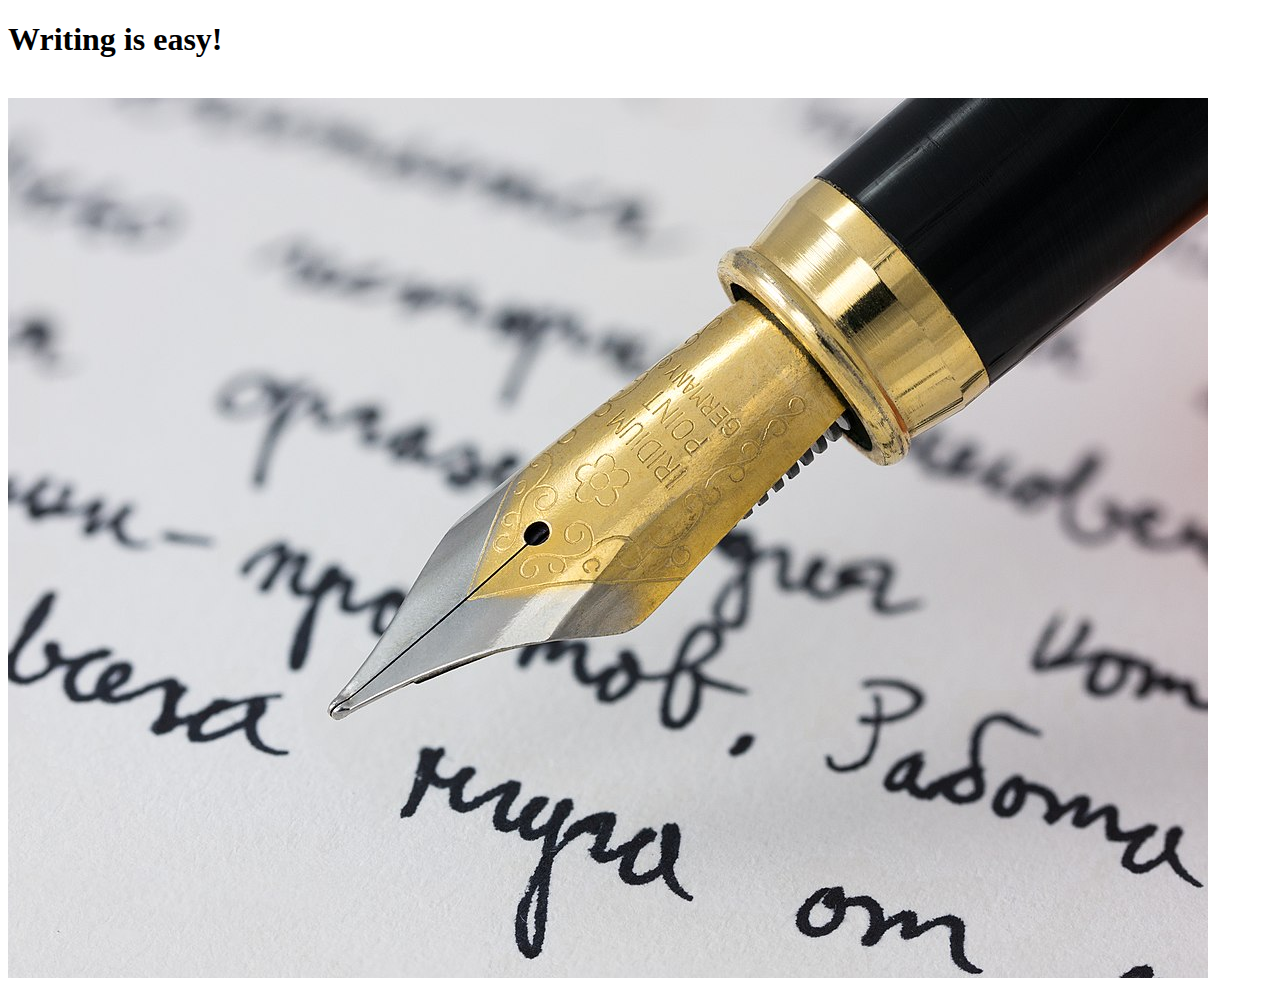
<file: web/index.html>
<!DOCTYPE html>
<!--
To change this license header, choose License Headers in Project Properties.
To change this template file, choose Tools | Templates
and open the template in the editor.
-->
<html>
    <head>
        <title>Homepage</title>
        <meta charset="UTF-8">
        <meta name="viewport" content="width=device-width, initial-scale=1.0">
        <meta name="author" content="Gianmarco Setzu">
        <meta name="keywords" content="FPW, Progetto, HTML, CSS, Java">
        <meta name="description" content="Homepage delle esercitazioni di FPW">
    </head>
    <body>
        <div>
            <h1>Writing is easy!</h1>
            <br/>
            <img title="Main image" alt="Penna che scrive su un foglio" src="img/writing.jpg" >
        </div>
    </body>
</html>
</file>
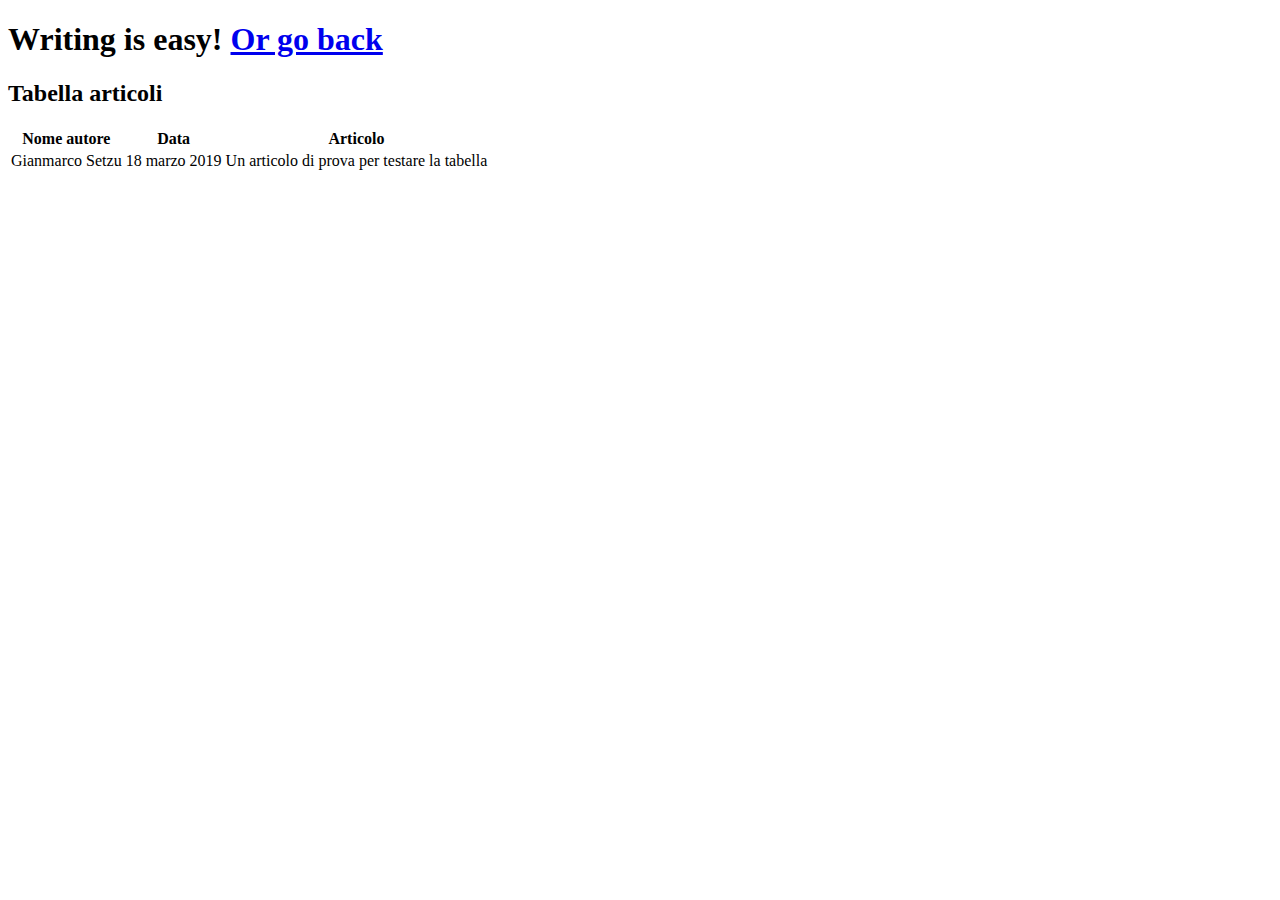
<file: web/articoli.html>
<!DOCTYPE html>
<!--
To change this license header, choose License Headers in Project Properties.
To change this template file, choose Tools | Templates
and open the template in the editor.
-->
<html>
    <head>
        <title>Articoli</title>
        <meta charset="UTF-8">
        <meta name="viewport" content="width=device-width, initial-scale=1.0">
        <meta name="author" content="Gianmarco Setzu">
        <meta name="keywords" content="FPW, Progetto, HTML, CSS, Java">
        <meta name="description" content="Pagina articoli delle esercitazioni di FPW">
    </head>
    <body>
        <div>
            <h1>Writing is easy! <a href="index.html">Or go back</a></h1>
        </div>
        <div>
            <h2>Tabella articoli</h2>
            <table>
                
                <tr>
                    <th>Nome autore</th>
                    <th>Data</th>
                    <th>Articolo</th>
                </tr>
                
                <tr>
                    <td>Gianmarco Setzu</td>
                    <td>18 marzo 2019</td>
                    <td>Un articolo di prova per testare la tabella</td>
                </tr>
            </table>
        </div>
    </body>
</html>
</file>
